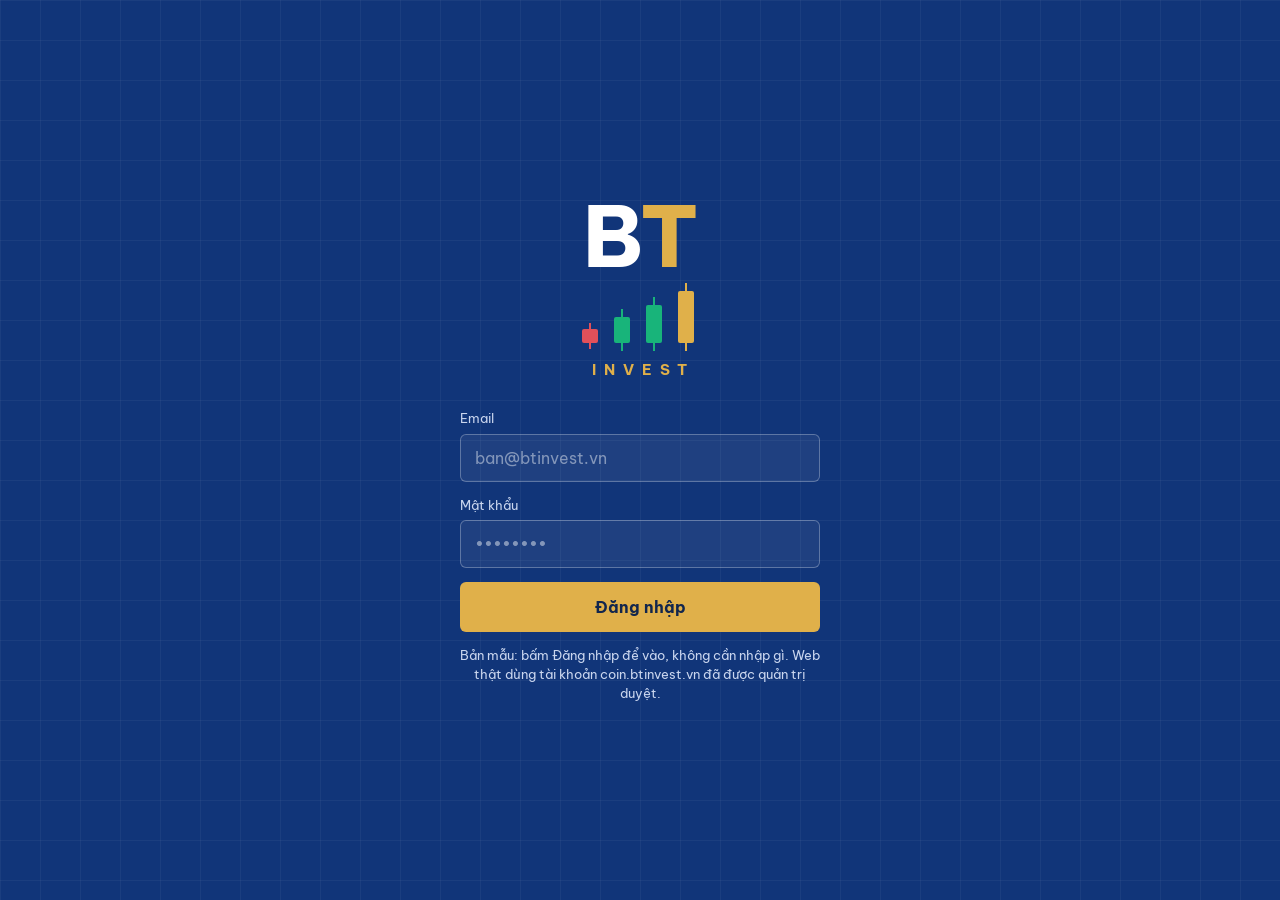
<file: docs/mockup_web_hop_nhat/dev.html>
<!doctype html>
<html lang="vi">
<head>
<meta charset="utf-8">
<title>Xem thử bản mẫu</title>
</head>
<body>
<script>
// Xem thử tại máy: bọc index.html trong đúng khung mà trang Artifact dùng khi xuất bản
// (charset, viewport-fit=cover, reset nhỏ). Chỉ sửa index.html; tệp này không cần đụng tới.
fetch("index.html", { cache: "no-store" }).then((r) => r.text()).then((noiDung) => {
  const khung = '<!doctype html><html lang="vi"><head><meta charset="utf-8">' +
    '<meta name="viewport" content="width=device-width, initial-scale=1, viewport-fit=cover">' +
    "<style>:root{color-scheme:light;padding:env(safe-area-inset-top,0px) 0 env(safe-area-inset-bottom,0px)}" +
    "body{margin:0;font:14px system-ui,sans-serif}img{max-width:100%}[hidden]{display:none!important}</style>" +
    "</head><body>" + noiDung + "</body></html>";
  document.open(); document.write(khung); document.close();
});
</script>
</body>
</html>
</file>
